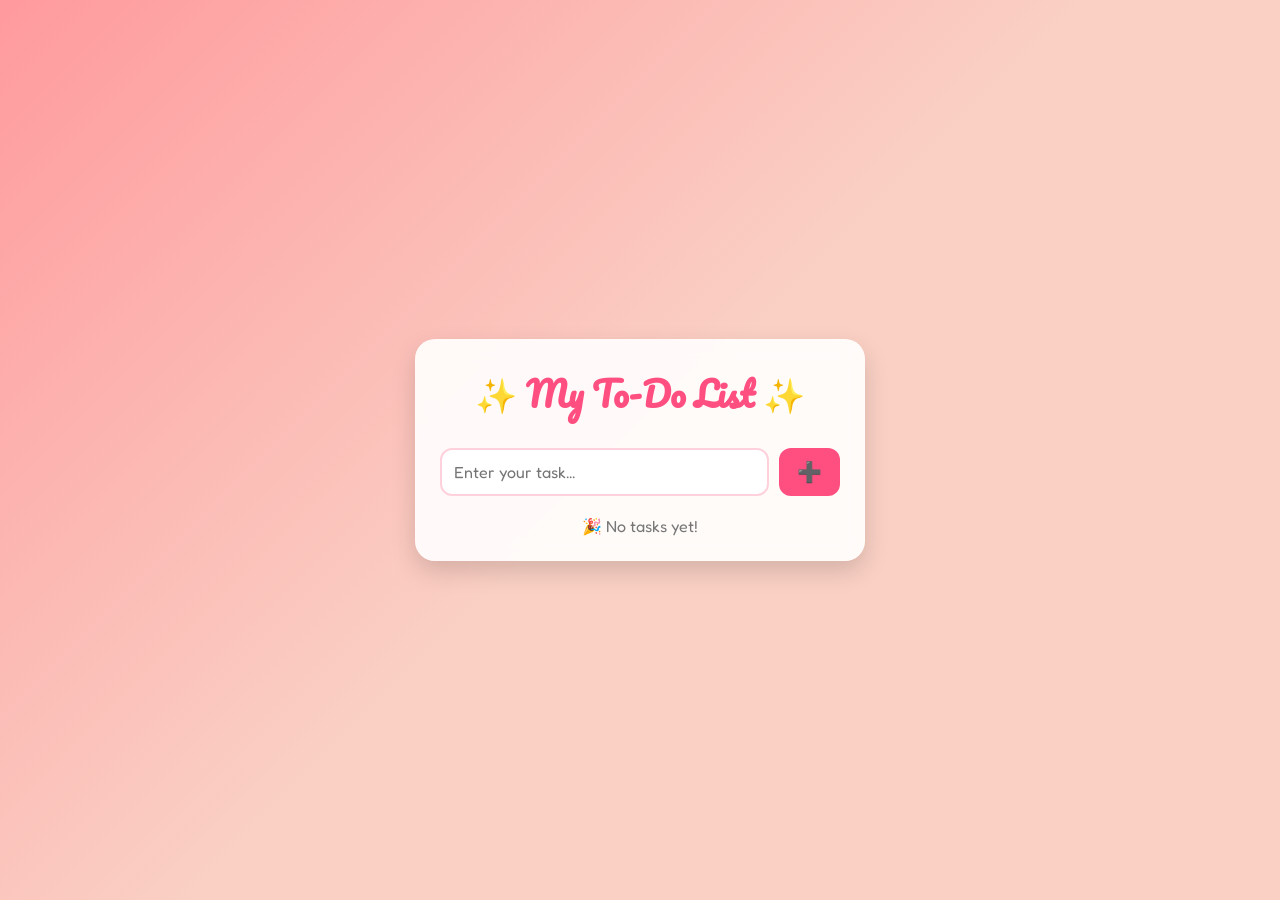
<file: index.html>
<!DOCTYPE html>
<html lang="en">
<head>
  <meta charset="UTF-8" />
  <meta name="viewport" content="width=device-width, initial-scale=1.0" />
  <title>Fun To-Do List</title>

  <!-- Google Fonts -->
  <link rel="preconnect" href="https://fonts.googleapis.com">
  <link rel="preconnect" href="https://fonts.gstatic.com" crossorigin>

  <link href="https://fonts.googleapis.com/css2?family=Fredoka:wght@400;500;600&family=Pacifico&display=swap" rel="stylesheet">

  <!-- CSS -->
  <link rel="stylesheet" href="style.css">
</head>
<body>

  <div class="todo-container">

    <h1>✨ My To-Do List ✨</h1>

    <div class="input-group">
      <input
        type="text"
        id="taskInput"
        placeholder="Enter your task..."
      >

      <button id="addBtn">➕</button>
    </div>

    <ul id="taskList"></ul>

    <p id="emptyMessage" class="empty-message">
      🎉 No tasks yet!
    </p>

  </div>

  <!-- JavaScript -->
  <script src="style.js"></script>

</body>
</html>
</file>
<file: style.css>
* {
  margin: 0;
  padding: 0;
  box-sizing: border-box;
}

body {
  min-height: 100vh;

  display: flex;
  justify-content: center;
  align-items: center;

  padding: 20px;

  background: linear-gradient(
    135deg,
    #ff9a9e,
    #fad0c4,
    #fad0c4
  );

  font-family: 'Fredoka', sans-serif;
}

.todo-container {
  width: 100%;
  max-width: 450px;

  background: rgba(255, 255, 255, 0.9);

  padding: 25px;

  border-radius: 20px;

  box-shadow: 0 10px 25px rgba(0, 0, 0, 0.15);

  backdrop-filter: blur(10px);
}

h1 {
  text-align: center;

  margin-bottom: 25px;

  color: #ff4f81;

  font-size: 34px;

  font-family: 'Pacifico', cursive;
}

.input-group {
  display: flex;

  gap: 10px;

  margin-bottom: 20px;
}

.input-group input {
  flex: 1;

  padding: 12px;

  border: 2px solid #ffd1dc;

  border-radius: 12px;

  outline: none;

  font-size: 16px;

  font-family: 'Fredoka', sans-serif;
}

.input-group input:focus {
  border-color: #ff4f81;
}

.input-group button {
  padding: 12px 18px;

  border: none;

  border-radius: 12px;

  background: #ff4f81;

  color: white;

  font-size: 20px;

  cursor: pointer;

  transition: 0.2s;
}

.input-group button:hover {
  transform: scale(1.08);
}

ul {
  list-style: none;
}

li {
  display: flex;
  justify-content: space-between;
  align-items: center;

  background: white;

  padding: 14px;

  border-radius: 14px;

  margin-bottom: 12px;

  box-shadow: 0 4px 10px rgba(0, 0, 0, 0.08);
}

li.completed .task-text {
  text-decoration: line-through;
  color: gray;
}

.task-left {
  display: flex;
  align-items: center;

  gap: 10px;
}

.task-text {
  font-size: 17px;
}

.task-actions button,
.complete-btn {
  border: none;

  background: transparent;

  cursor: pointer;

  font-size: 22px;

  transition: 0.2s;
}

.task-actions button:hover,
.complete-btn:hover {
  transform: scale(1.2);
}

.empty-message {
  text-align: center;

  margin-top: 10px;

  color: #777;
}

@media (max-width: 500px) {

  .input-group {
    flex-direction: column;
  }

  .input-group button {
    width: 100%;
  }

}
</file>
<file: ToDoList/style.css>
* {
  margin: 0;
  padding: 0;
  box-sizing: border-box;
}

body {
  min-height: 100vh;

  display: flex;
  justify-content: center;
  align-items: center;

  padding: 20px;

  background: linear-gradient(
    135deg,
    #ff9a9e,
    #fad0c4,
    #fad0c4
  );

  font-family: 'Fredoka', sans-serif;
}

.todo-container {
  width: 100%;
  max-width: 450px;

  background: rgba(255, 255, 255, 0.9);

  padding: 25px;

  border-radius: 20px;

  box-shadow: 0 10px 25px rgba(0, 0, 0, 0.15);

  backdrop-filter: blur(10px);
}

h1 {
  text-align: center;

  margin-bottom: 25px;

  color: #ff4f81;

  font-size: 34px;

  font-family: 'Pacifico', cursive;
}

.input-group {
  display: flex;

  gap: 10px;

  margin-bottom: 20px;
}

.input-group input {
  flex: 1;

  padding: 12px;

  border: 2px solid #ffd1dc;

  border-radius: 12px;

  outline: none;

  font-size: 16px;

  font-family: 'Fredoka', sans-serif;
}

.input-group input:focus {
  border-color: #ff4f81;
}

.input-group button {
  padding: 12px 18px;

  border: none;

  border-radius: 12px;

  background: #ff4f81;

  color: white;

  font-size: 20px;

  cursor: pointer;

  transition: 0.2s;
}

.input-group button:hover {
  transform: scale(1.08);
}

ul {
  list-style: none;
}

li {
  display: flex;
  justify-content: space-between;
  align-items: center;

  background: white;

  padding: 14px;

  border-radius: 14px;

  margin-bottom: 12px;

  box-shadow: 0 4px 10px rgba(0, 0, 0, 0.08);
}

li.completed .task-text {
  text-decoration: line-through;
  color: gray;
}

.task-left {
  display: flex;
  align-items: center;

  gap: 10px;
}

.task-text {
  font-size: 17px;
}

.task-actions button,
.complete-btn {
  border: none;

  background: transparent;

  cursor: pointer;

  font-size: 22px;

  transition: 0.2s;
}

.task-actions button:hover,
.complete-btn:hover {
  transform: scale(1.2);
}

.empty-message {
  text-align: center;

  margin-top: 10px;

  color: #777;
}

@media (max-width: 500px) {

  .input-group {
    flex-direction: column;
  }

  .input-group button {
    width: 100%;
  }

}
</file>
